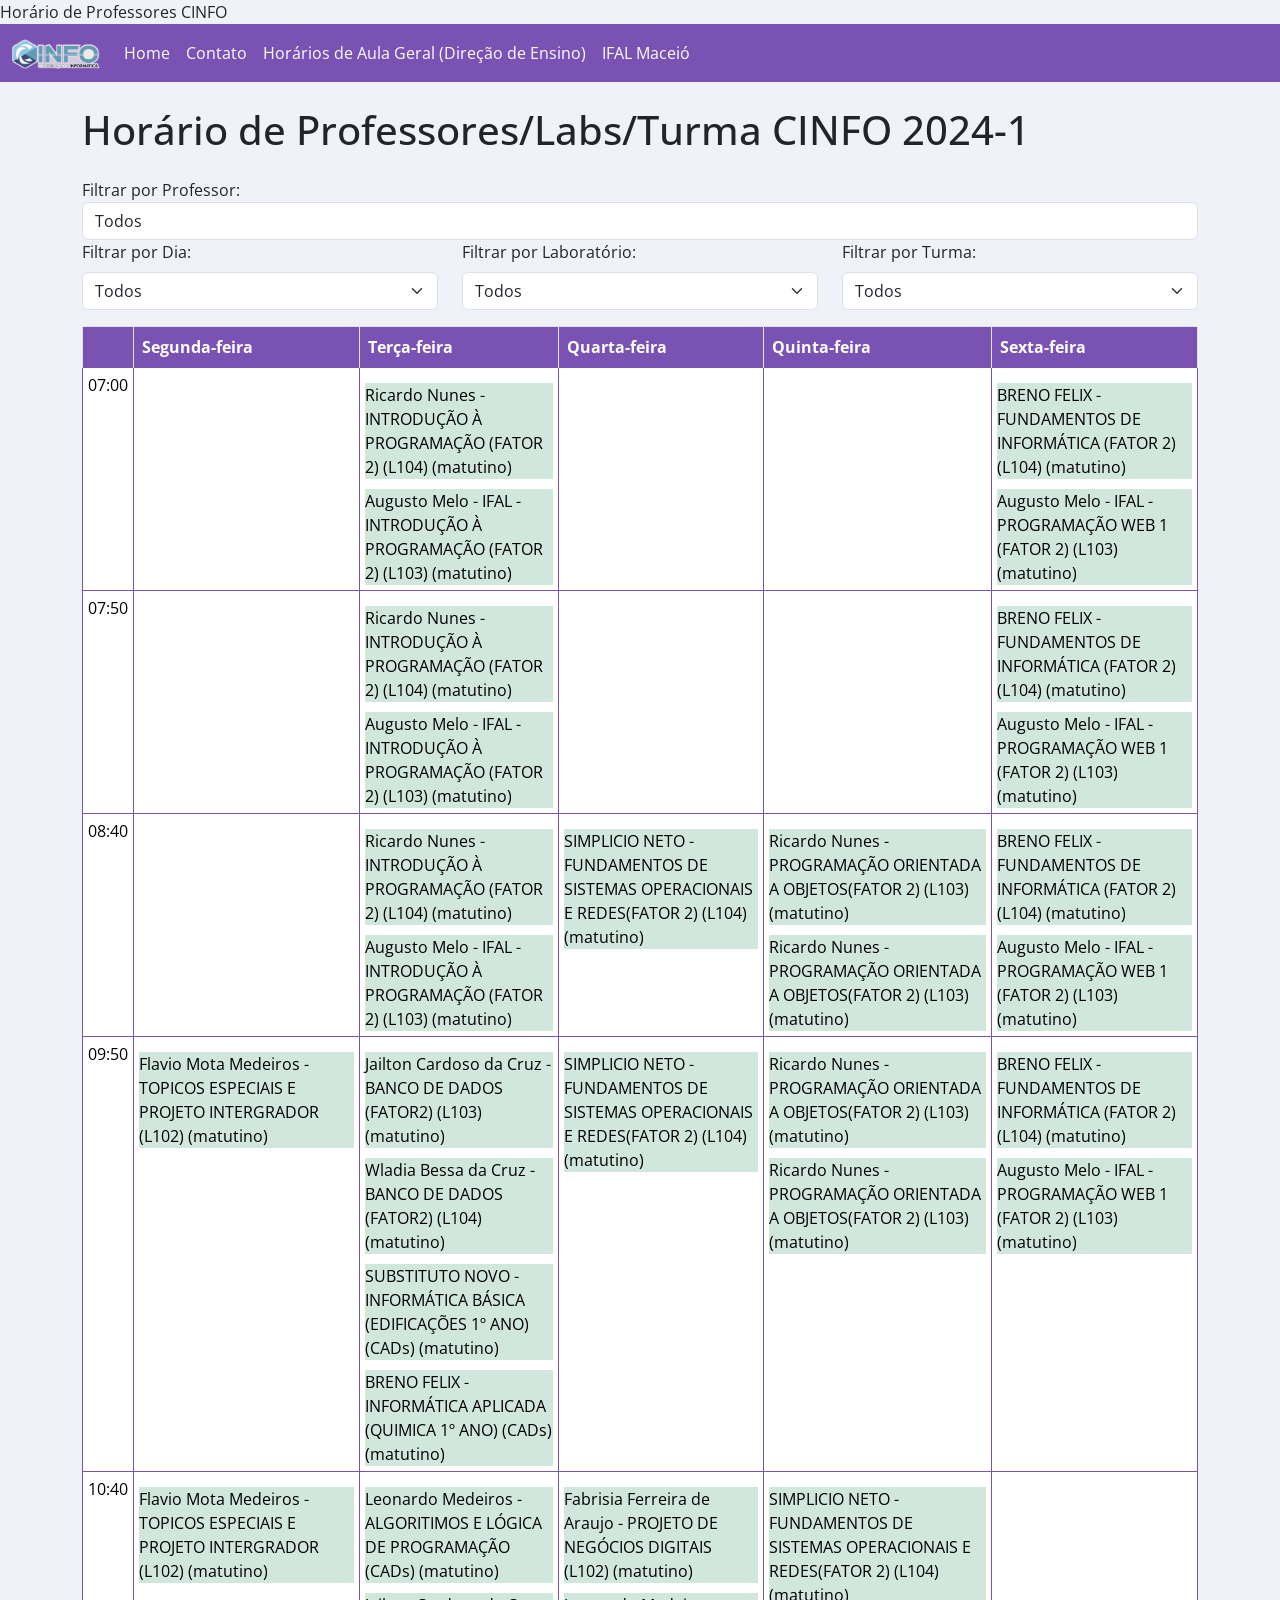
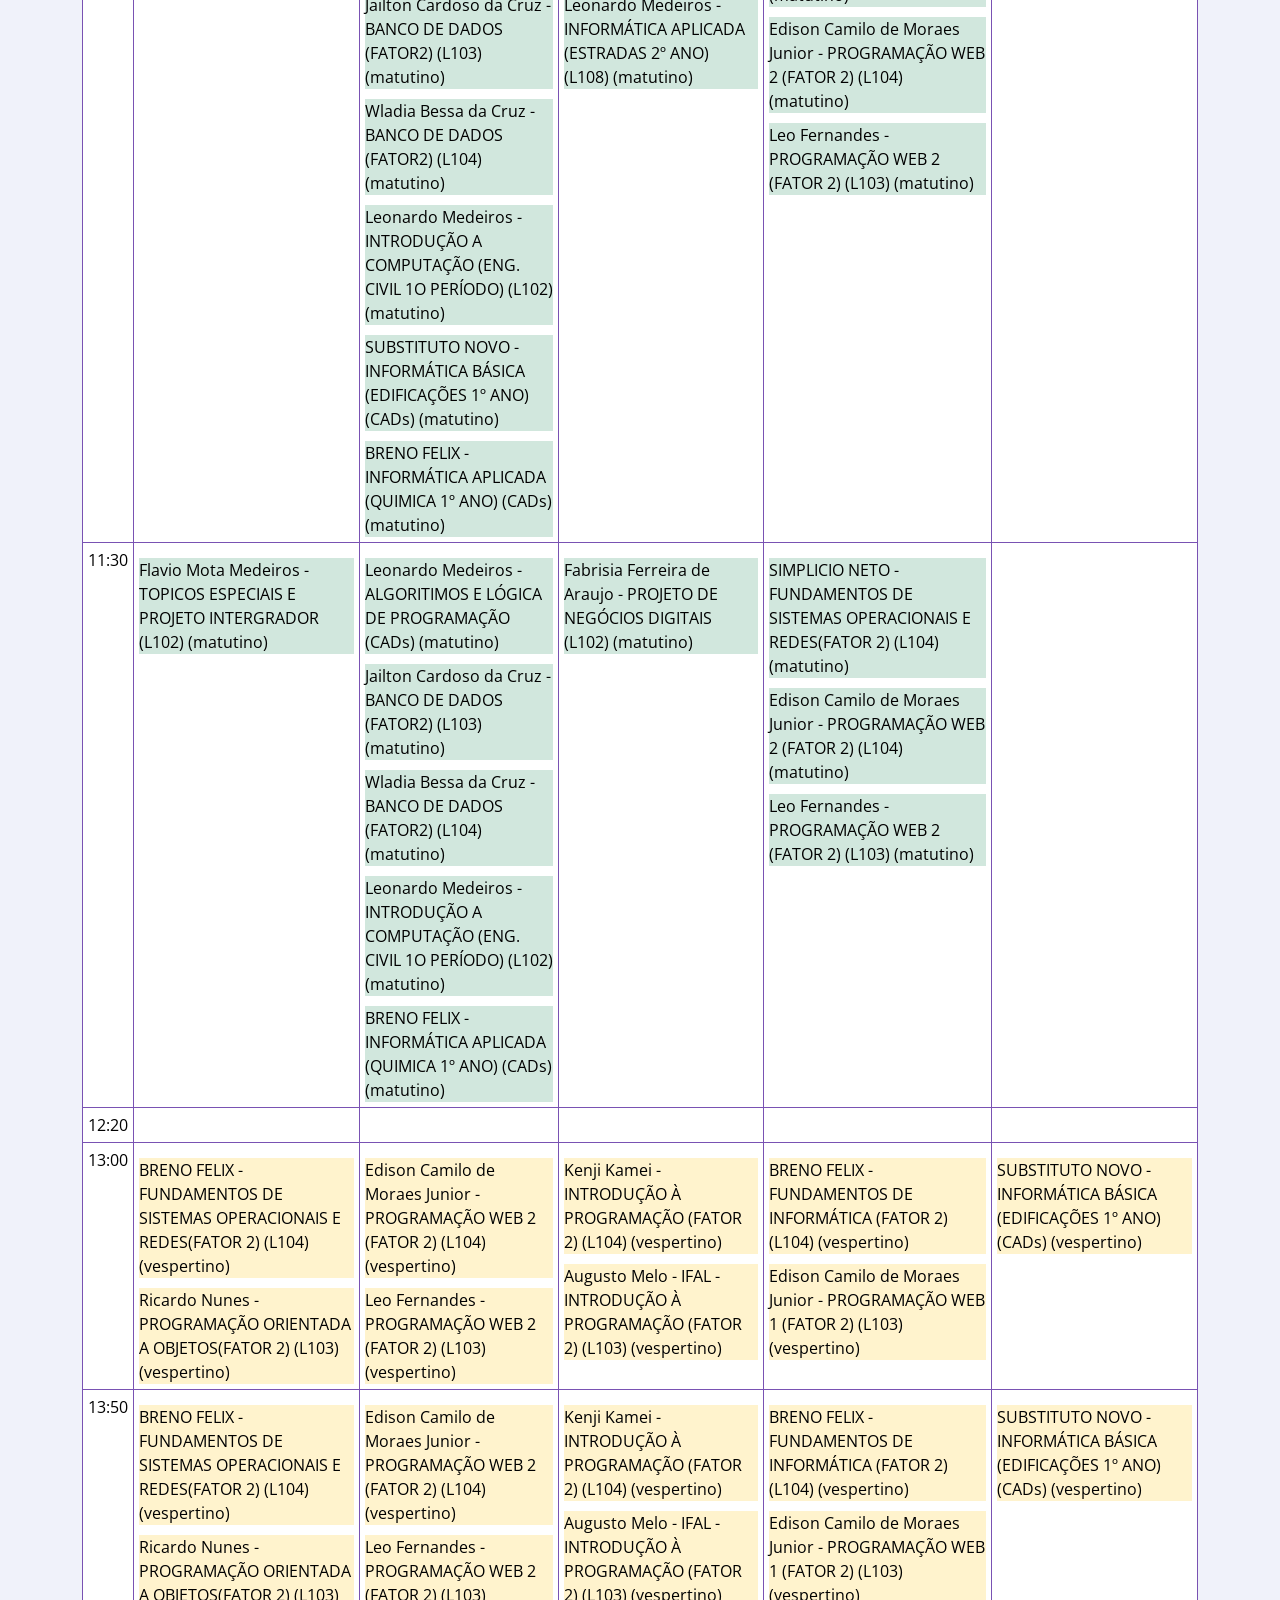
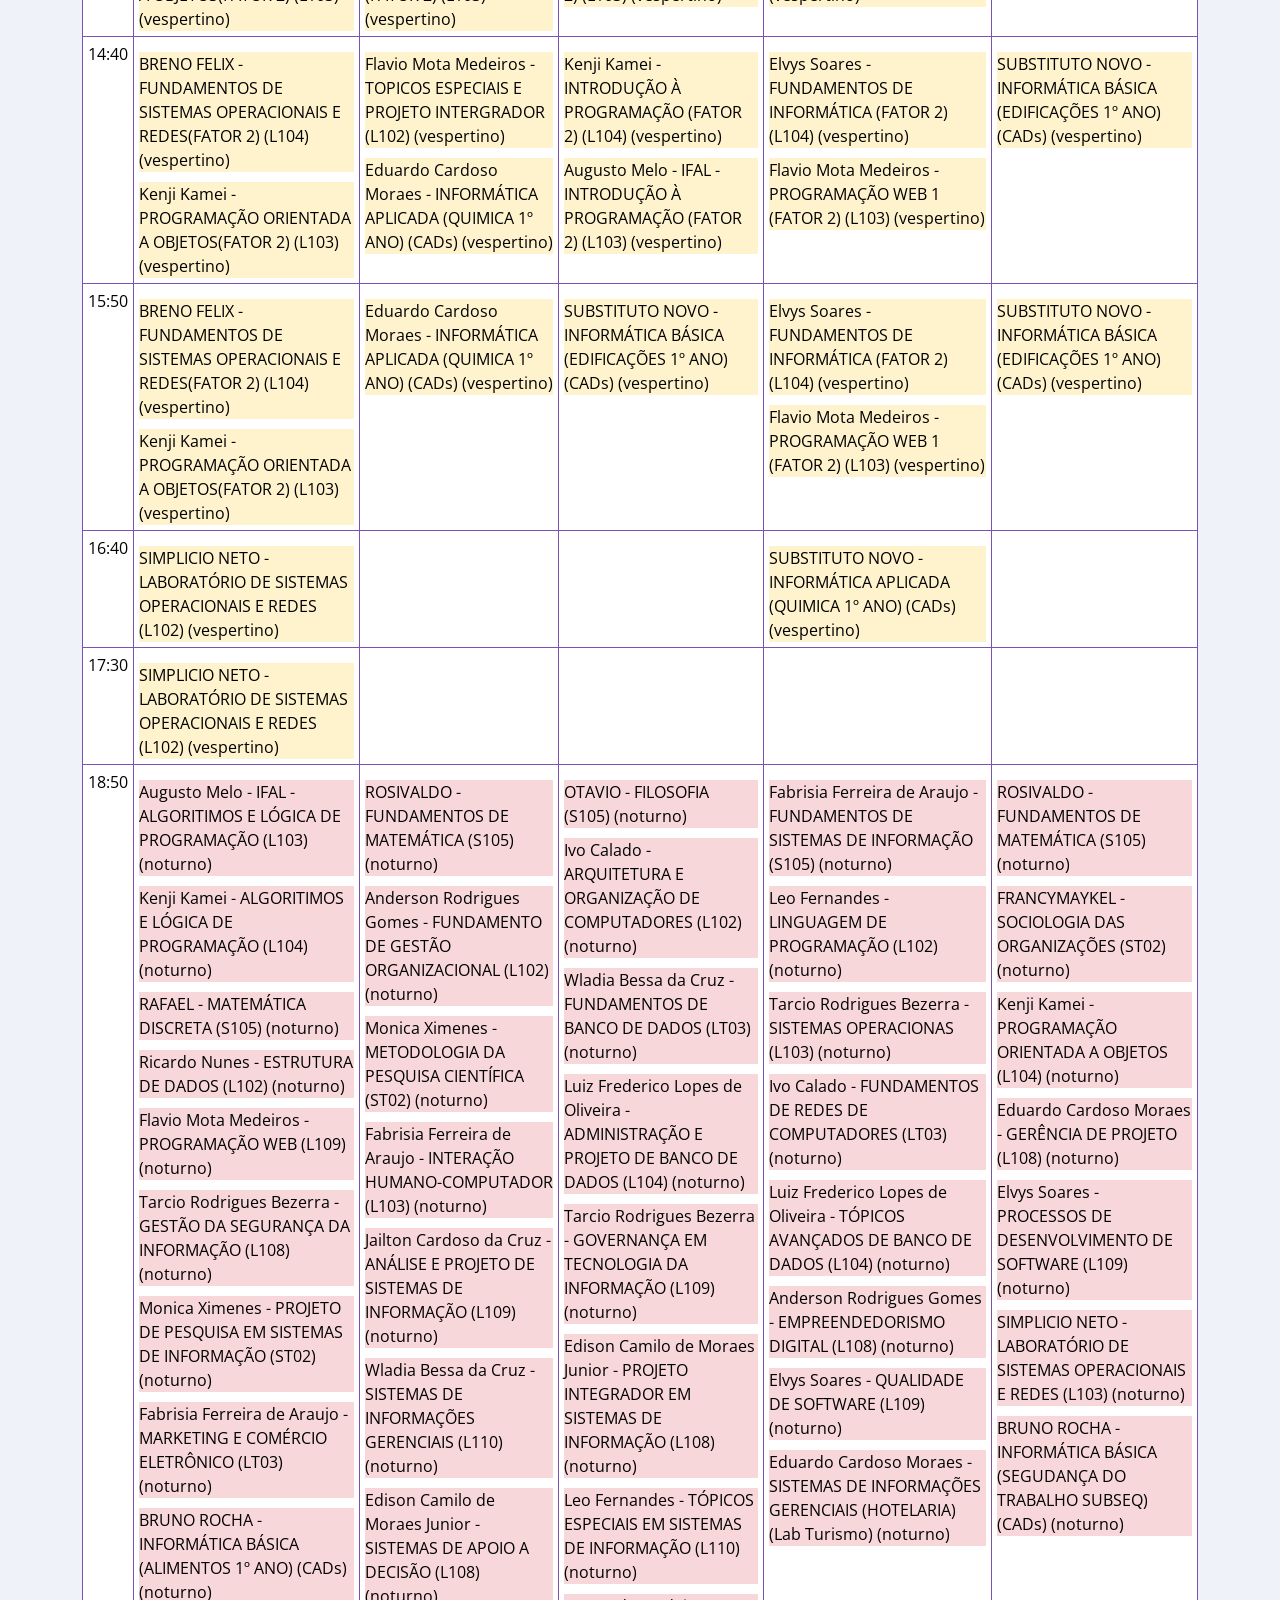
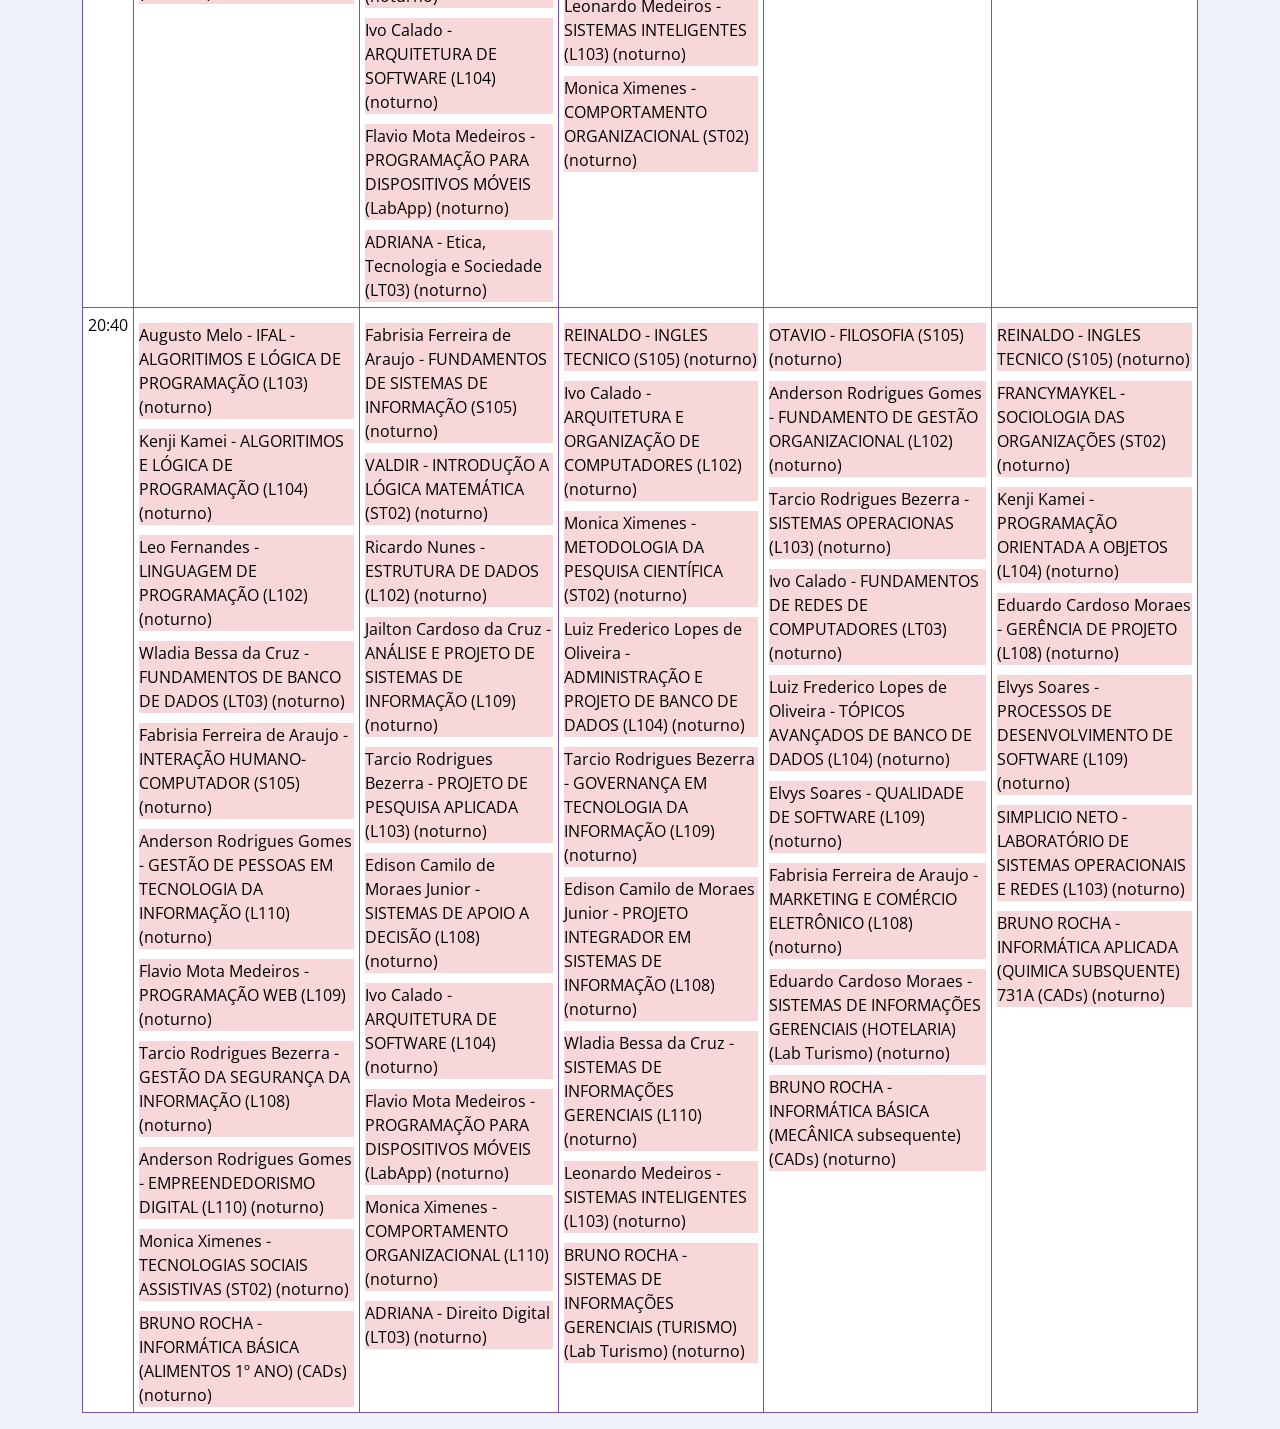
<file: index.html>
<!doctype html>
<html lang="pt-br">
  <head>
    <meta charset="UTF-8" />
    <meta name="viewport" content="width=device-width, initial-scale=1.0" />
    <meta charset="UTF-8">
    <meta name="viewport" content="width=device-width, initial-scale=1.0">
    <title>Horário de Professores/Laboratórios/Turmas CINFO</title>
    <link rel="stylesheet" href="https://cdnjs.cloudflare.com/ajax/libs/bootstrap/5.3.0/css/bootstrap.min.css">
    <link rel="stylesheet" href="style.css">
    <link
      rel="stylesheet"
      href="https://fonts.googleapis.com/css2?family=Open+Sans:wght@400;600&display=swap"
   
    <title>Horário de Professores CINFO</title>
  </head>

  <body class="cor-lilas-bg">
    <nav
      class="navbar navbar-expand-lg navbar-dark"
      style="background-color: #7952b3"
    >
      <div class="container-fluid">
        <a class="navbar-brand" href="#"
          ><img src="cinfo_logo.png" alt="CINFO" height="30"
        /></a>
        <button
          class="navbar-toggler"
          type="button"
          data-bs-toggle="collapse"
          data-bs-target="#navbarNav"
          aria-controls="navbarNav"
          aria-expanded="false"
          aria-label="Toggle navigation"
        >
          <span class="navbar-toggler-icon"></span>
        </button>
        <div class="collapse navbar-collapse" id="navbarNav">
          <ul class="navbar-nav me-auto">
            <li class="nav-item">
              <a class="nav-link active" href="index.html">Home</a>
            </li>
            <li class="nav-item">
              <a class="nav-link" href="contato.html">Contato</a>
            </li>
            <li class="nav-item">
              <a
                class="nav-link"
                href="https://www2.ifal.edu.br/campus/maceio/ensino/horario-dos-docentes-2022.2"
                >Horários de Aula Geral (Direção de Ensino)</a
              >
            </li>
            <li class="nav-item">
              <a class="nav-link" href="https://www2.ifal.edu.br/campus/maceio"
                >IFAL Maceió</a
              >
            </li>
          </ul>
        </div>
      </div>
    </nav>
          <div class="container">
              <h1 class="my-4">Horário de Professores/Labs/Turma CINFO 2024-1</h1>

            <div class="form-group">
              <label for="filtroProfessor">Filtrar por Professor:</label>
              <select
                id="filtroProfessor"
                class="form-control"
                onchange="filtrarPorProfessor()"
              >
                <option value="">Todos</option>
                <option value="Anderson Rodrigues Gomes">
                  Anderson Rodrigues Gomes
                </option>
                <option value="Augusto Melo - IFAL">Augusto Melo - IFAL</option>
                <option value="BRENO FELIX">BRENO FELIX</option>
                <option value="BRUNO ROCHA">BRUNO ROCHA</option>
                <option value="Edison Camilo de Moraes Junior">
                  Edison Camilo de Moraes Junior
                </option>
                <option value="Eduardo Cardoso Moraes">Eduardo Cardoso Moraes</option>
                <option value="Elvys Soares">Elvys Soares</option>
                <option value="Eunice Palmeira / PRPPI - IFAL">
                  Eunice Palmeira / PRPPI - IFAL
                </option>
                <option value="Fabrisia Ferreira de Araujo">
                  Fabrisia Ferreira de Araujo
                </option>
                <option value="Flavio Mota Medeiros">Flavio Mota Medeiros</option>
                <option value="Ivo Calado">Ivo Calado</option>
                <option value="Jailton Cardoso da Cruz">
                  Jailton Cardoso da Cruz
                </option>
                <option value="Kenji Kamei">Kenji Kamei</option>
                <option value="Leo Fernandes">Leo Fernandes</option>
                <option value="Leonardo Medeiros">Leonardo Medeiros</option>
                <option value="Luiz Frederico Lopes de Oliveira">
                  Luiz Frederico Lopes de Oliveira
                </option>
                <option value="Marcelo Queiroz de Assis Oliveira">
                  Marcelo Queiroz de Assis Oliveira
                </option>
                <option value="Monica Ximenes">Monica Ximenes</option>
                <option value="Ricardo Nunes">Ricardo Nunes</option>
                <option value="SIMPLICIO NETO">SIMPLICIO NETO</option>
                <option value="SUBSTITUTO DEV">SUBSTITUTO DEV</option>
                <option value="Tarcio Rodrigues Bezerra">
                  Tarcio Rodrigues Bezerra
                </option>
                <option value="Wladia Bessa da Cruz">Wladia Bessa da Cruz</option>
              </select>
            </div>

              <div class="row">
                  <div class="col-md-4 mb-3">
                      <label for="filtroDia" class="form-label">Filtrar por Dia:</label>
                      <select id="filtroDia" class="form-select" onchange="filtrarPorDia()">
                          <option value="">Todos</option>
                          <option value="segunda-feira">Segunda-feira</option>
                          <option value="terca-feira">Terça-feira</option>
                          <option value="quarta-feira">Quarta-feira</option>
                          <option value="quinta-feira">Quinta-feira</option>
                          <option value="sexta-feira">Sexta-feira</option>
                      </select>
                  </div>

                  <div class="col-md-4 mb-3">
                      <label for="filtroLaboratorio" class="form-label">Filtrar por Laboratório:</label>
                      <select id="filtroLaboratorio" class="form-select" onchange="filtrarPorLab()">
                          <option value="">Todos</option>
                          <option value="L102">L102</option>
                          <option value="L103">L103</option>
                          <option value="L104">L104</option>
                          <option value="S105">S105</option>
                          <option value="L107">L107</option>
                          <option value="L108">L108</option>
                          <option value="L109">L109</option>
                          <option value="L110">L110</option>
                          <option value="A111">A111</option>
                          <option value="L112">L112</option>
                          <option value="ST02">ST02</option>
                          <option value="LT03">LT03</option>
                          <option value="LabApp">LabApp</option>
                          <option value="CADs">CADs</option>
                          <option value="Lab Turismo">Lab Turismo</option>
                      </select>
                  </div>

                  <div class="col-md-4 mb-3">
                      <label for="filtroTurma" class="form-label">Filtrar por Turma:</label>
                      <select id="filtroTurma" class="form-select" onchange="filtrarPorTurma()">
                          <option value="">Todos</option>
                          <option value="911A">911A</option>
                          <option value="912A">912A</option>
                          <option value="913A">913A</option>
                          <option value="921A">921A</option>
                          <option value="922A">922A</option>
                          <option value="923A">923A</option>
                          <option value="BSI 1P">BSI 1P</option>
                          <option value="BSI 2P">BSI 2P</option>
                          <option value="BSI 3P">BSI 3P</option>
                          <option value="BSI 4P">BSI 4P</option>
                          <option value="BSI 5P">BSI 5P</option>
                          <option value="BSI 6P">BSI 6P</option>
                          <option value="BSI 7P">BSI 7P</option>
                          <option value="BSI 8P">BSI 8P</option>
                          <option value="ELETIVA">ELETIVA</option>
                          <option value="1">1</option>
                          <option value="2">2</option>
                      </select>
                  </div>
              </div>

              <div class="table-responsive">
                  <table class="table table-bordered">
                      <thead>
                          <tr>
                              <th scope="col"></th>
                              <th scope="col">Segunda-feira</th>
                              <th scope="col">Terça-feira</th>
                              <th scope="col">Quarta-feira</th>
                              <th scope="col">Quinta-feira</th>
                              <th scope="col">Sexta-feira</th>
                          </tr>
                      </thead>
                      <tbody id="horarioTableBody">
                          <!-- A tabela será preenchida dinamicamente com JavaScript -->
                      </tbody>
                  </table>
              </div>
          </div>

          <script src="script.js"></script>
      </body>

      </html>
</file>
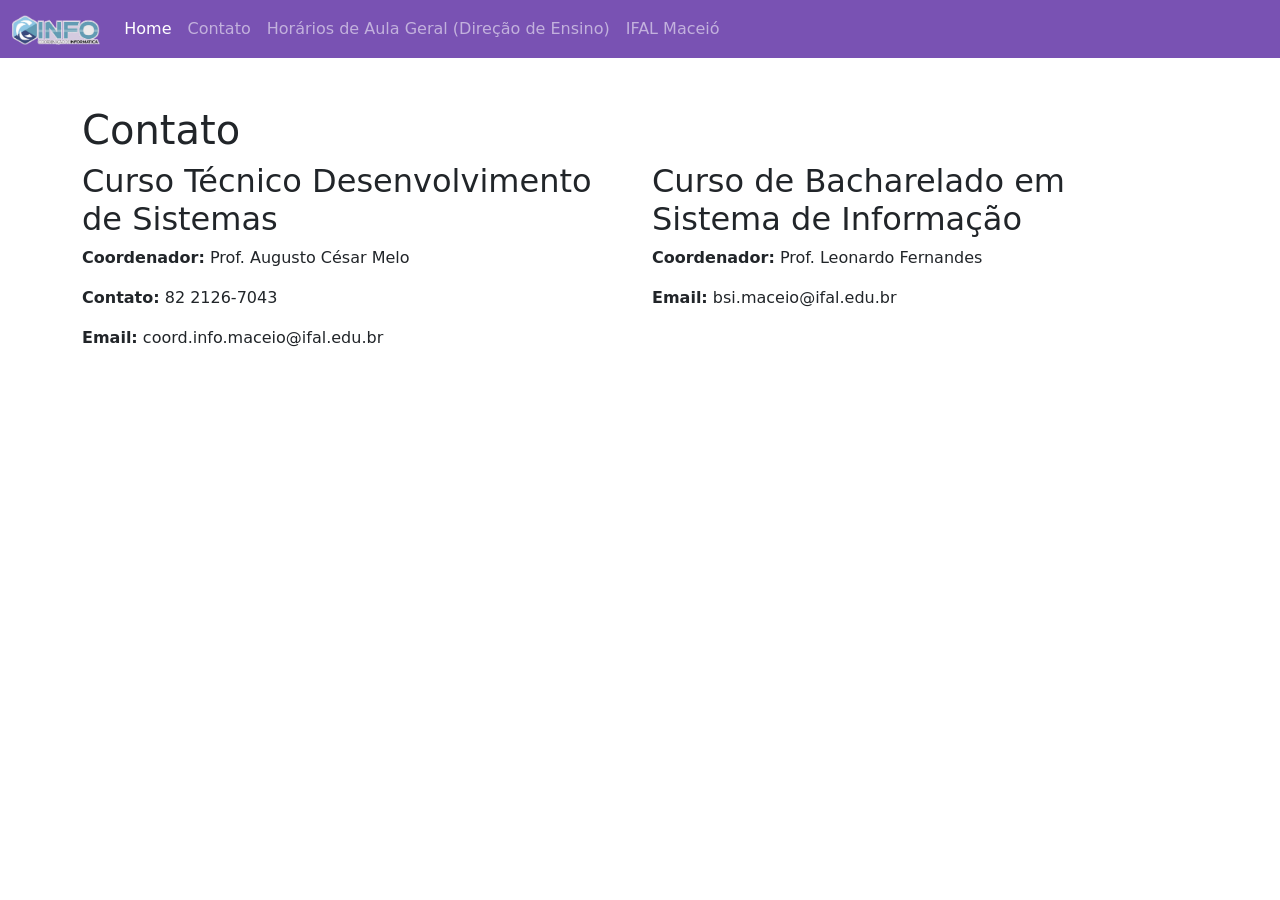
<file: contato.html>
<!DOCTYPE html>
<html lang="pt-BR">

<head>
    <meta charset="UTF-8">
    <meta name="viewport" content="width=device-width, initial-scale=1.0">
    <title>Contato - CINFO</title>
    <link href="https://cdn.jsdelivr.net/npm/bootstrap@5.3.0-alpha1/dist/css/bootstrap.min.css" rel="stylesheet">
</head>

<body>
    <!-- Navbar -->
    <nav class="navbar navbar-expand-lg navbar-dark" style="background-color: #7952b3;">
        <div class="container-fluid">
            <a class="navbar-brand" href="#"><img src="cinfo_logo.png" alt="CINFO" height="30"></a>
            <button class="navbar-toggler" type="button" data-bs-toggle="collapse" data-bs-target="#navbarNav"
                aria-controls="navbarNav" aria-expanded="false" aria-label="Toggle navigation">
                <span class="navbar-toggler-icon"></span>
            </button>
            <div class="collapse navbar-collapse" id="navbarNav">
              <ul class="navbar-nav me-auto">
                  <li class="nav-item">
                      <a class="nav-link active" href="index.html">Home</a>
                  </li>
                  <li class="nav-item">
                      <a class="nav-link" href="#">Contato</a>
                  </li>
                  <li class="nav-item">
                      <a class="nav-link" href="https://www2.ifal.edu.br/campus/maceio/ensino/horario-dos-docentes-2022.2">Horários de Aula Geral (Direção de Ensino)</a>
                  </li>
                  <li class="nav-item">
                      <a class="nav-link" href="https://www2.ifal.edu.br/campus/maceio">IFAL Maceió</a>
                  </li>
              </ul>
            </div>
        </div>
    </nav>

    <!-- Conteúdo da página de contato -->
    <div class="container mt-5">
        <h1>Contato</h1>
        <div class="row">
            <div class="col-md-6">
                <h2>Curso Técnico Desenvolvimento de Sistemas</h2>
                <p><strong>Coordenador:</strong> Prof. Augusto César Melo</p>
                <p><strong>Contato:</strong> 82 2126-7043</p>
                <p><strong>Email:</strong> coord.info.maceio@ifal.edu.br</p>
            </div>
            <div class="col-md-6">
                <h2>Curso de Bacharelado em Sistema de Informação</h2>
                <p><strong>Coordenador:</strong> Prof. Leonardo Fernandes</p>
                <p><strong>Email:</strong> bsi.maceio@ifal.edu.br</p>
            </div>
        </div>
    </div>

    <!-- Adicione o link para o Bootstrap Bundle (JS incluído) -->
    <script src="https://cdn.jsdelivr.net/npm/bootstrap@5.3.0-alpha1/dist/js/bootstrap.bundle.min.js"></script>
</body>

</html>
</file>
<file: style.css>
html {
  height: 100%;
  width: 100%;
}

.filters-container {
  display: flex;
  gap: 10px;
  margin-bottom: 20px;
}

body {
  font-family: 'Open Sans', sans-serif;
  background-color: #f8f9fa;
}

.navbar {
  background-color: #7952b3;
}

.navbar-brand,
.navbar-nav .nav-link {
  color: #ffffff;
}

.navbar-brand:hover,
.navbar-nav .nav-link:hover {
  color: #ffffff;
}

.card {
  border-radius: 15px;
  box-shadow: 0 0 20px rgba(0, 0, 0, 0.1);
  padding: 5px;
}

.cor-lilas-bg {
    background-color: #f0f2fa !important;
}

.cor-azul {
    color: #7952b3!important;
}

.cor-azul-bg {
    background-color: #7952b3!important;
}

.table {
  border-radius: 15px;
}


.table td {
  border: solid 1px #7952b3;
  background-color: white;
  padding: 5px;
}

.table th {
  background-color: #7952b3;
  color: #ffffff;
}

.zebrado tbody tr:nth-child(even) {
  background-color: #e9ecef;
}

.zebrado tbody tr:hover {
  background-color: #c8d1f4;
}

.zebrado tbody tr td.highlight {
  background-color: #f0f2fa;
}
.matutino {
  background-color: #d1e7dd; margin-top: 10px;
}

.vespertino {
  background-color: #fff3cd; margin-top: 10px;
}

.noturno {
  background-color: #f8d7da; margin-top: 10px;
}

@media (max-width: 768px) {
  .table thead {
    display: none;
  }

  .table, .table tbody, .table tr, .table td {
    display: block;
    width: 100%;
  }

  .table tr {
    margin-bottom: 15px;
  }

  .table td {
    text-align: right;
    padding-left: 50%;
    position: relative;
  }

  .table td::before {
    content: attr(data-label);
    position: absolute;
    left: 0;
    width: 50%;
    padding-left: 15px;
    font-weight: bold;
    text-align: left;
  }
}
</file>
